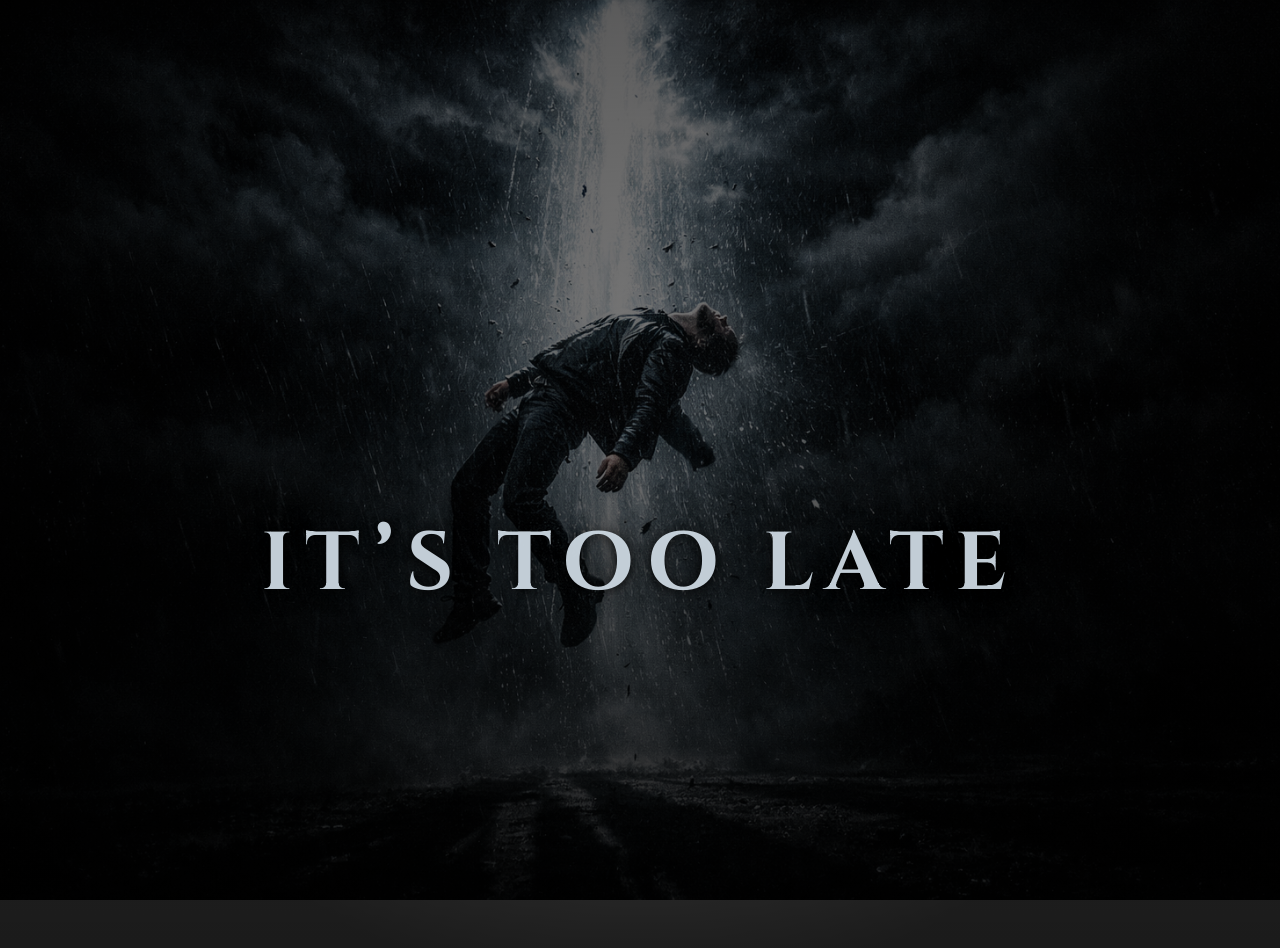
<file: index.html>
<!doctype html>
<html lang="en">
<head>
  <meta charset="UTF-8" />
  <meta name="viewport" content="width=device-width, initial-scale=1.0" />
  <title>It’s Too Late</title>

  <!-- Interesting serif font that fits the cinematic vibe -->
  <link rel="preconnect" href="https://fonts.googleapis.com">
  <link rel="preconnect" href="https://fonts.gstatic.com" crossorigin>
  <link href="https://fonts.googleapis.com/css2?family=Cinzel:wght@500;600;700&display=swap" rel="stylesheet">

  <style>
    :root{
      /* cool, stormy gray-blue that matches the image */
      --storm-ink: rgba(210, 222, 232, 0.92);
      --shadow: rgba(0,0,0,0.75);
    }

    html, body { height: 100%; margin: 0; }

    body{
      /* change this filename to your actual image file */
      background: url("images/abduction.png") center/cover no-repeat fixed;
      font-family: "Cinzel", serif;
      overflow: hidden;
      position: relative;
      display: grid;
      place-items: center;
      padding: 24px;
    }

    .wrap{
      margin-top: 20vh; /* 👈 pushes text down */
      }

    /* Mobile: fixed backgrounds can be janky, so disable on small screens */
    @media (max-width: 768px){
      body{ background-attachment: scroll; }
    }

    /* Dark overlay so text reads on any crop */
    body::before{
      content:"";
      position:absolute;
      inset:0;
      background:
        radial-gradient(circle at 50% 45%, rgba(0,0,0,0.25), rgba(0,0,0,0.70) 70%),
        linear-gradient(to bottom, rgba(0,0,0,0.15), rgba(0,0,0,0.65));
      z-index:0;
    }

    .wrap{
      position: relative;
      z-index: 1;
      width: min(960px, 100%);
      text-align: center;
    }

    h1{
      margin: 0;
      color: var(--storm-ink);
      font-weight: 700;
      text-transform: uppercase;
      letter-spacing: 0.14em;

      /* Responsive sizing for mobile + desktop */
      font-size: clamp(34px, 7vw, 82px);

      /* Makes it readable on bright parts of the beam */
      text-shadow:
        0 2px 10px var(--shadow),
        0 0 24px rgba(0,0,0,0.55);
    }

    /* Optional subtle subtitle space if you ever want it */
    .sub{
      margin-top: 14px;
      font-family: system-ui, -apple-system, Segoe UI, Roboto, Arial, sans-serif;
      font-size: clamp(14px, 2.6vw, 18px);
      color: rgba(210, 222, 232, 0.75);
      letter-spacing: 0.06em;
      text-shadow: 0 2px 10px var(--shadow);
    }
  </style>
</head>

<body>
  <main class="wrap">
    <h1>It’s too late</h1>
    <!-- delete this line if you don't want a subtitle -->
    <!-- <div class="sub">Leave before it notices.</div> -->
  </main>
</body>
</html>
</file>
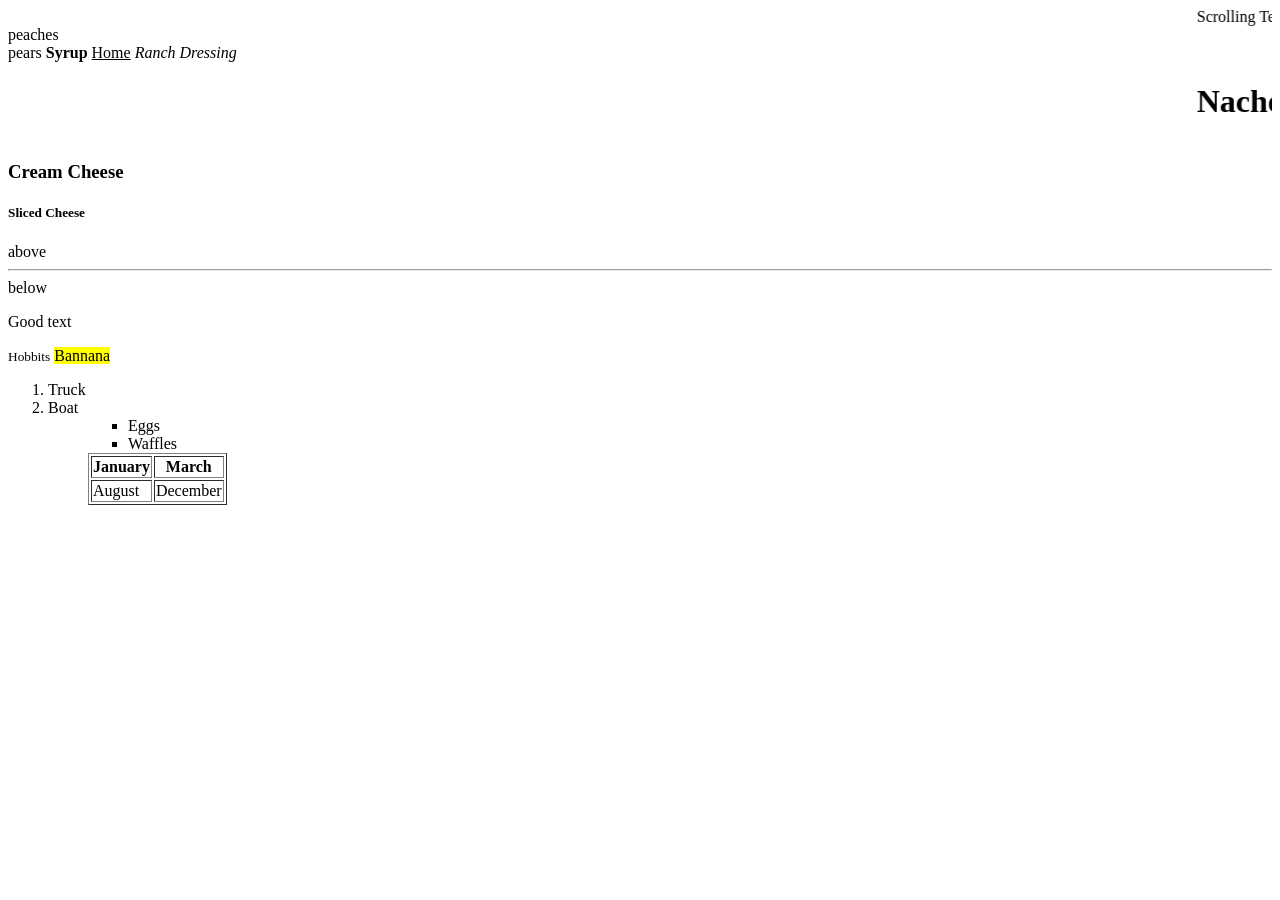
<file: reference.html>
<html>
	<head>
		<title> New Website </title>
	</head>
	<body>
		<marquee> Scrolling Text</marquee>
		
		peaches <br /> pears

		<strong> Syrup </strong>

		<u>Home</u>

		<i>Ranch Dressing</i>

		<marquee><h1>Nacho Cheese</h1></marquee>

		<h3>Cream Cheese</h3>

		<h5>Sliced Cheese</h5>

		above <hr> below

		<p>Good text</p>

		<small>Hobbits</small>

		<mark>Bannana</mark>

		<!-- Here's the Plan -->

		<ol>

			<li>Truck</li>

			<li>Boat</li>

		<ol/>

		<ul>

			<li>Eggs</li>

			<li>Waffles</li>

		</ul>

		<table border="1">
			<tr>
				<th>January</th>
				<th>March</th>
			</tr>
			<tr>
				<td>August</td>
				<td>December</td>
			</tr>
		</table>




	</body>
</html>
</file>
